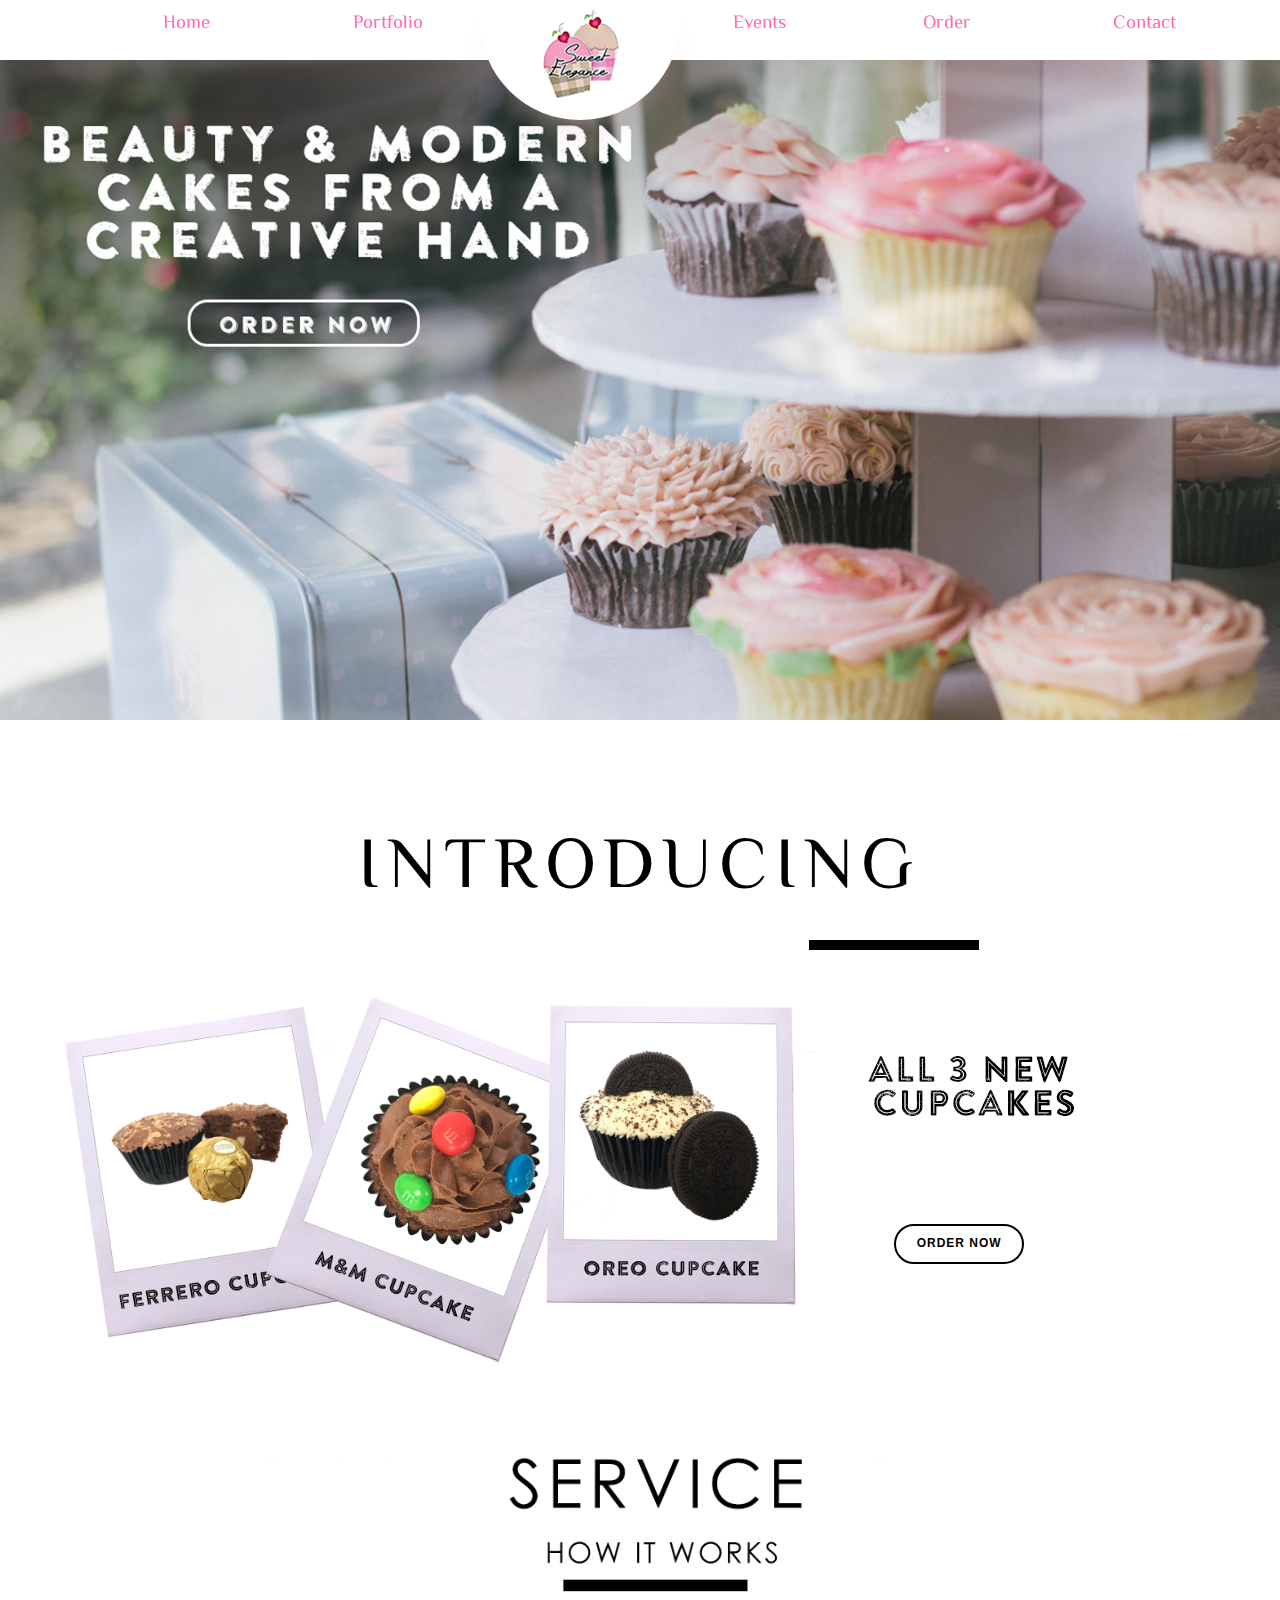
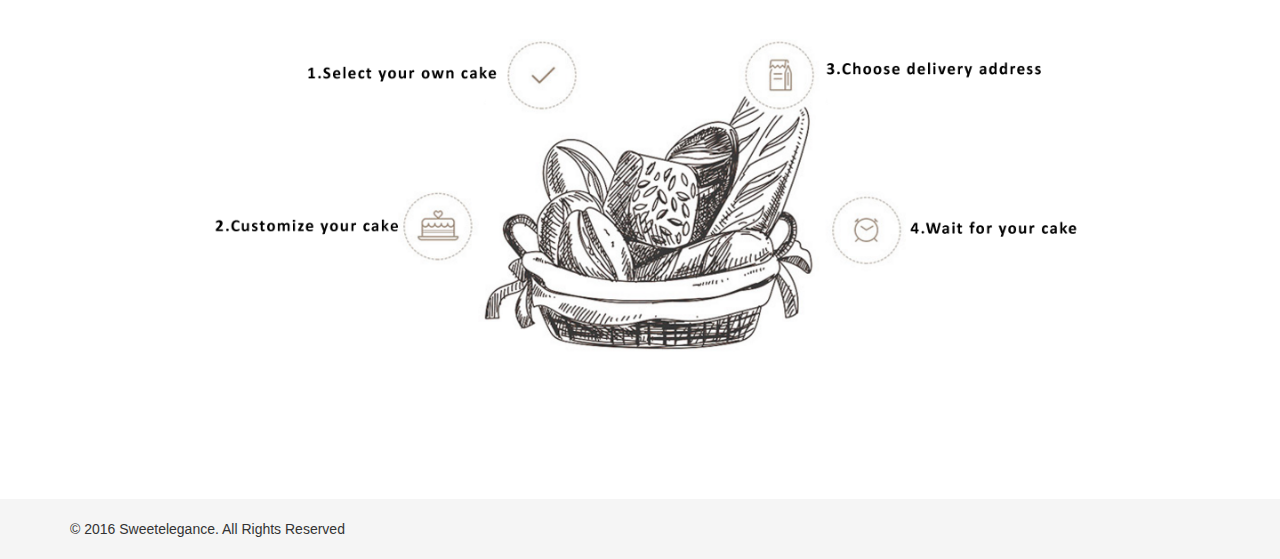
<file: index.html>
<!DOCTYPE html>
<html>
	<head>
		<title>Sweetelegance</title>
		<meta name="theme-color" content="#FF69B4" />
		<link rel="stylesheet" type="text/css" href="css/bootstrap.css">
		<link rel="stylesheet" type="text/css" href="css/my1.css">
		<meta name="viewport" content="width=device-width, initial-scale=1">
		<link rel="icon" href="img/favicon.ico" type="image/x-icon">
		<!-- <link href="css/logo-nav.css" rel="stylesheet"> -->
		<link href="https://fonts.googleapis.com/css?family=El+Messiri:600" rel="stylesheet">
	</head>
	<body>
		<div id="">
			<header>
				<nav class="navbar navbar-inverse navbar-fixed-top nvbr" role="navigation">
					<div class="container">
						<div class="navbar-header">
							<button type="button" class="navbar-toggle" data-toggle="collapse" data-target="#bs-example-navbar-collapse-1">
							<span class="sr-only">Toggle navigation</span>
							<span class="icon-bar"></span>
							<span class="icon-bar"></span>
							<span class="icon-bar"></span>
							</button>
						</div>
						<div class="collapse navbar-collapse" id="bs-example-navbar-collapse-1">
							<ul class="nav navbar-nav">
								<div class="container">
									<div class="col-md-2 col-sm-2 nav-padding">
										<li>
											<a class="nav-font" href="index.html">Home</a>
										</li>
									</div>
									<div class="col-md-2 col-sm-2 nav-padding">
										<li>
											<a class="nav-font" href="main/portfolio.html">Portfolio</a>
										</li>
									</div>
									<div class="col-md-2 col-sm-2 bool">
										<div id="circle">
											<div class="col-md-offset-3 logo">
												<img src="img/logo.png" alt="..." class="img-circle">
											</div>
										</div>
									</div>
									<div class="col-md-2 col-sm-2 nav-padding">
										<li>
											<a class="nav-font" href="main/event.html">Events</a>
										</li>
									</div>
									<div class="col-md-2 col-sm-2 nav-padding">
										<li>
											<a class="nav-font" href="main/card1.html">Order</a>
										</li>
									</div>
									<div class="col-md-2 col-sm-2 nav-padding">
										<li>
											<a class="nav-font" href="main/contact.html">Contact</a>
										</li>
									</div>
								</div>
							</ul>
						</div>
					</div>
				</nav>
			</header>
		</div>
		<div class="container-fluid nopadding">
			<div><img class="img-responsive" src="img/cchk.jpg"></div>
		</div>
		<!-- <div class="container-fluid nopadding">
			<div><img class="img-responsive" src="img/3newcup.jpg"></div>
		</div> -->
		
		<section id="intro">
			<div class="container-fluid">
				<div class="row">
					<div class="col-xs-10 col-md-10 col-md-offset-1 col-xs-offset-1 text-center">
						<h1 class="alg">INTRODUCING</h1>
					</div>
					
				</div>
				<div class="col-md-4 col-md-offset-7">
					<div class="bool" id="rectangle"></div>
				</div>
				<div class="row">
					<div class="wrapper">
						<div class="container-fluid">
							<div class="col-md-12">
								<div class="col-md-8">
									<img src="img/3newcup.jpg" class="img-responsive" alt="Responsive image">
								</div>
								<div class="col-md-3 cupnamealign">
									<div>
										<img src="img/3cuptag.jpg" class="img-responsive fixs" alt="Responsive image">
									</div>
									<div class="row">
										<div class="col-md-offset-2 cuporder">
											<a href="main/card1.html">
												<button id="button">ORDER NOW</button>
											</a>
										</div>
									</div>
								</div>
							</div>
						</div>
					</div>
				</div>
			</section>
			<br/>
			<br/>
			<br/>
			<div class="container-fluid bool">
				<div class="col-md-12 col-xs-12" style="padding-left: 20px;">
					<img src="img/lasthm.png" class="img-responsive" alt="Responsive image">
				</div>
			</div>
			<div class="bool1">
				<div id="box1"></div>
			</div>
			<!--[ footer ] -->
			<div id="footer">
				<div class="container">
					<p class="footer-block">© 2016 Sweetelegance. All Rights Reserved</p>
				</div>
				</div>			<!-- jQuery -->
				<script src="js/jquery.js"></script>
				<!-- Bootstrap Core JavaScript -->
				<script src="js/bootstrap.min.js"></script>
			</body>
		</html>
</file>
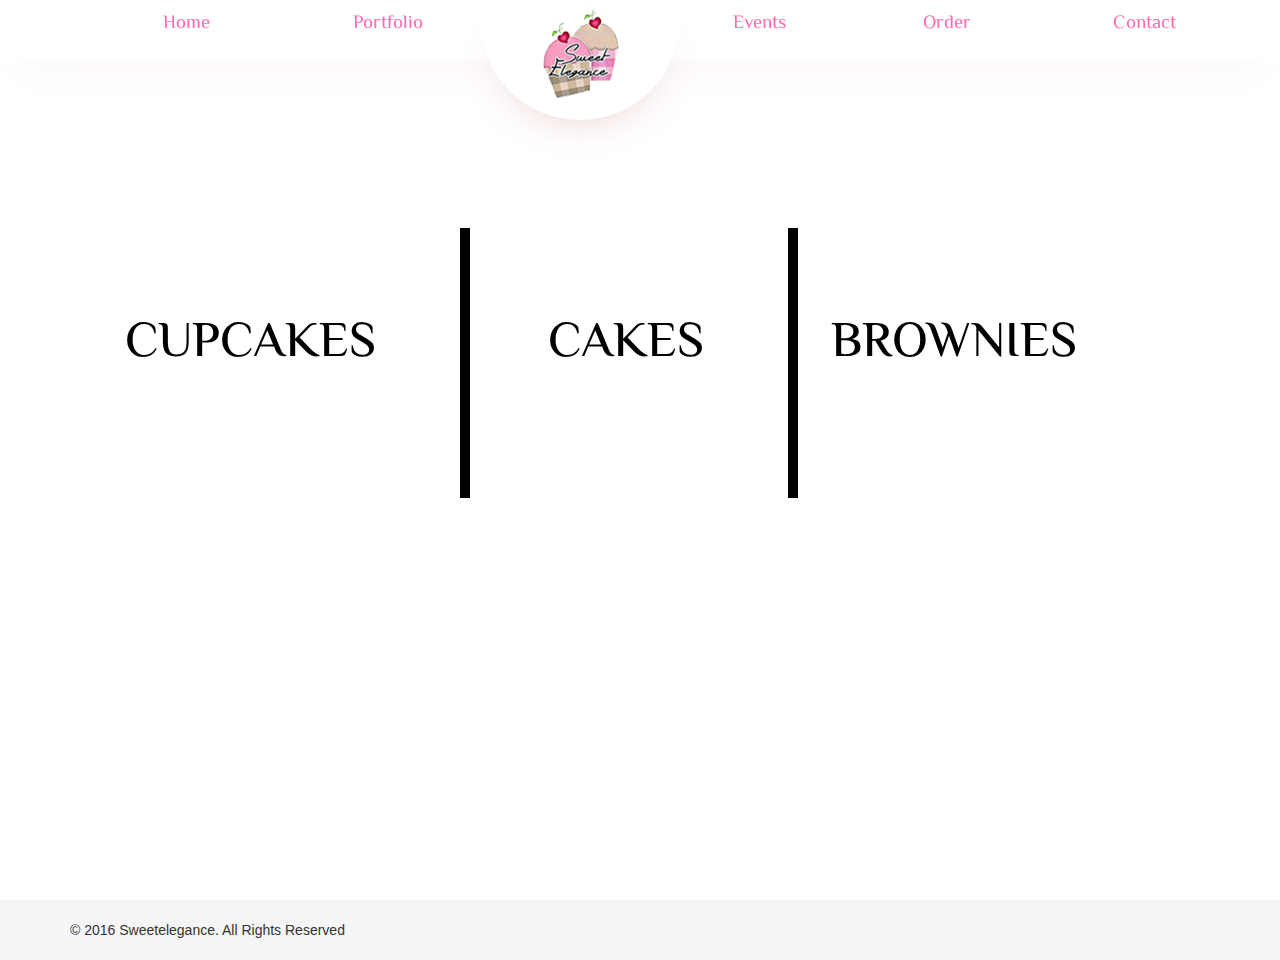
<file: main/card1.html>
<!DOCTYPE html>
<html>
	<head>
		<title>Card</title>
		<meta name="theme-color" content="#FF69B4" />
		<link rel="icon" href="../img/favicon.ico" type="image/x-icon">
		<link rel="stylesheet" type="text/css" href="../css/bootstrap.css">
		<link rel="stylesheet" href="../css/card.css">
		<link rel="stylesheet" type="text/css" href="../css/my1.css">
		<meta name="viewport" content="width=device-width, initial-scale=1">
		<!-- <link href="../css/logo-nav.css" rel="stylesheet"> -->
		<link href="https://fonts.googleapis.com/css?family=El+Messiri:600" rel="stylesheet">
	</head>
	<body>
		<div id="">
			<header>
				<nav class="navbar navbar-inverse navbar-fixed-top nvbr" role="navigation">
					<div class="container">
						<div class="navbar-header">
							<button type="button" class="navbar-toggle" data-toggle="collapse" data-target="#bs-example-navbar-collapse-1">
							<span class="sr-only">Toggle navigation</span>
							<span class="icon-bar"></span>
							<span class="icon-bar"></span>
							<span class="icon-bar"></span>
							</button>
						</div>
						<div class="collapse navbar-collapse" id="bs-example-navbar-collapse-1">
							<ul class="nav navbar-nav">
								<div class="container">
									<div class="col-md-2 col-sm-2 nav-padding">
										<li>
											<a class="nav-font" href="../index.html">Home</a>
										</li>
									</div>
									<div class="col-md-2 col-sm-2 nav-padding">
										<li>
											<a class="nav-font" href="portfolio.html">Portfolio</a>
										</li>
									</div>
									<div class="col-md-2 col-sm-2 bool">
										<div id="circle">
											<div class="col-md-offset-3 logo">
												<img src="../img/logo.png" alt="..." class="img-circle">
											</div>
										</div>
									</div>
									<div class="col-md-2 col-sm-2 nav-padding">
										<li>
											<a class="nav-font" href="event.html">Events</a>
										</li>
									</div>
									<div class="col-md-2 col-sm-2 nav-padding">
										<li>
											<a class="nav-font" href="card1.html">Order</a>
										</li>
									</div>
									<div class="col-md-2 col-sm-2 nav-padding">
										<li>
											<a class="nav-font" href="contact.html">Contact</a>
										</li>
									</div>
								</div>
							</ul>
						</div>
					</div>
				</nav>
			</header>
		</div>
		
		<div id="selectcake" class="container">
			<div style="padding-top: 20%;cursor: pointer;" class="row">
				<div class="col-xs-12 col-lg-4 text-center">
					<a href="product.html" style="text-decoration: none !important;"><h1 style="font-family: 'El Messiri', sans-serif;
						font-size: 50px;
						font-style: normal;
						font-variant: small-caps;
						line-height: 64px;
					color: black;"><br/>CUPCAKES</h1></a>
				</div>
				<div style="width: 3%;" class="bool xs-12 col-lg-1" >
					<div id="rec"  style="width: 10px;height:30vh;background-color: black;">
					</div>
				</div>
				<div class="col-xs-12 col-lg-3 text-center">
					<a href="product2.html" style="text-decoration: none !important;"><h1 style="font-family: 'El Messiri', sans-serif;
						font-size: 50px;
						font-style: normal;
						font-variant: small-caps;
						line-height: 64px;
					color: black;"><br/>CAKES</h1></a>
				</div>
				<div style="width: 3%;" class="bool xs-12 col-lg-1" >
					<div id="rec"  style="width: 10px;height:30vh;background-color: black;">
					</div>
				</div>
				<div class="col-xs-12 col-lg-3 text-center">
					<a href="product3.html" style="text-decoration: none !important;"><h1 style="font-family: 'El Messiri', sans-serif;
						font-size: 50px;
						font-style: normal;
						font-variant: small-caps;
						line-height: 64px;
					color: black;"><br/>BROWNIES</h1></a>
				</div>

			</div>
		</div>
		<!--[ footer ] -->
			<div id="footer">
				<div class="container">
					<p class="footer-block">© 2016 Sweetelegance. All Rights Reserved</p>
				</div>
				</div>			
				<!-- jQuery -->
				<script src="../js/jquery.js"></script>
				<!-- Bootstrap Core JavaScript -->
				<script src="../js/bootstrap.min.js"></script>
	</body>
</html>
</file>
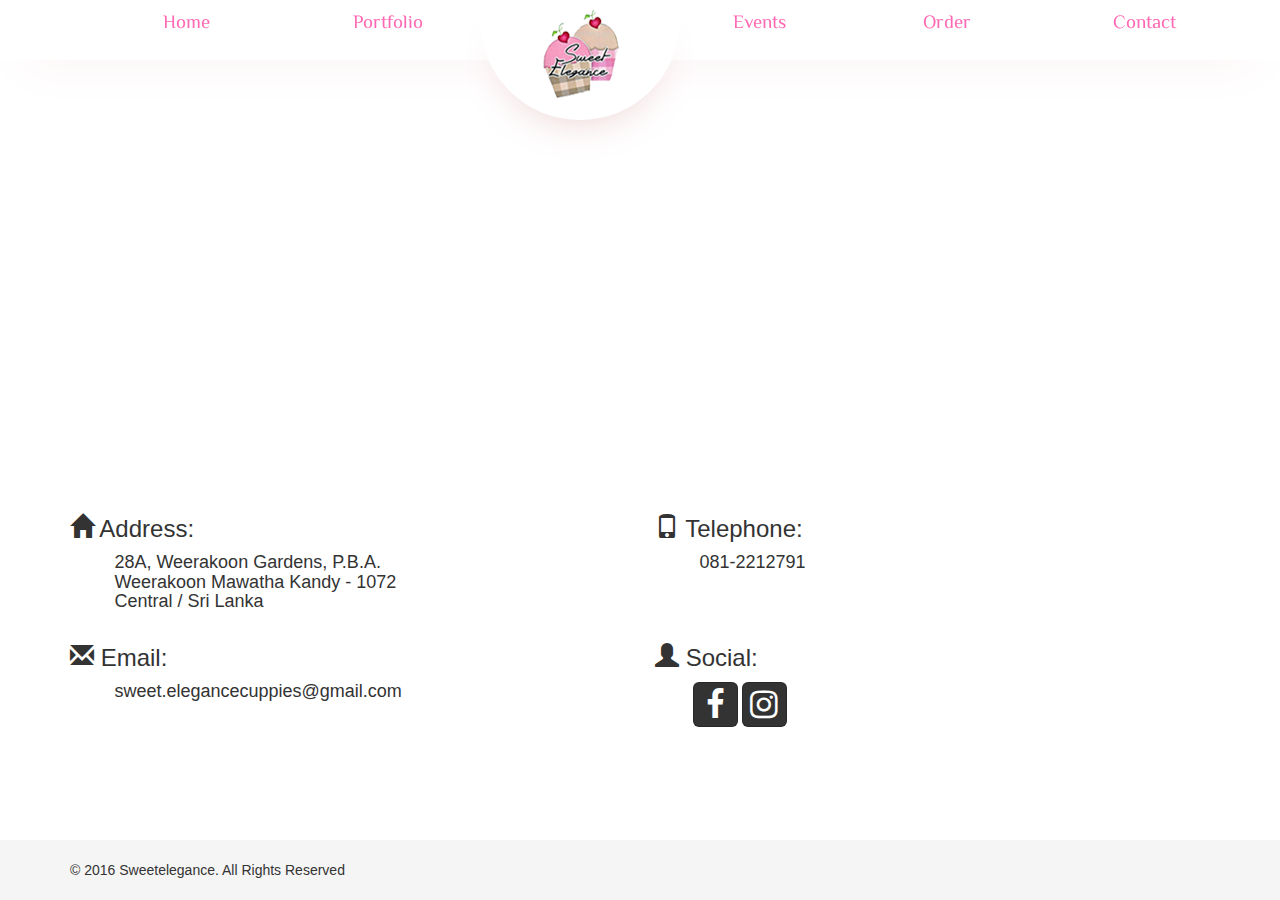
<file: main/contact.html>
<!DOCTYPE html>
<html>
	<head>
		<title>Contact</title>
		<meta name="theme-color" content="#FF69B4" />
		<link rel="icon" href="../img/favicon.ico" type="image/x-icon">
		<link rel="stylesheet" type="text/css" href="../css/bootstrap.css">
		<link rel="stylesheet" type="text/css" href="../css/my1.css">
		<link rel="stylesheet" type="text/css" href="../css/bootstrap-social.css">
		<link rel="stylesheet" type="text/css" href="../css/font-awesome.css">
		<meta name="viewport" content="width=device-width, initial-scale=1">
		<link href="https://fonts.googleapis.com/css?family=El+Messiri:600" rel="stylesheet">
		
	</head>
	<style>
		h1, .h1
		{
			font-size:24px !important;
		}
	</style>
	<body>
		<div id="">
			<header>
				<nav class="navbar navbar-inverse navbar-fixed-top nvbr" role="navigation">
					<div class="container">
						<div class="navbar-header">
							<button type="button" class="navbar-toggle" data-toggle="collapse" data-target="#bs-example-navbar-collapse-1">
							<span class="sr-only">Toggle navigation</span>
							<span class="icon-bar"></span>
							<span class="icon-bar"></span>
							<span class="icon-bar"></span>
							</button>
						</div>
						<div class="collapse navbar-collapse" id="bs-example-navbar-collapse-1">
							<ul class="nav navbar-nav">
								<div class="container">
									<div class="col-md-2 col-sm-2 nav-padding">
										<li>
											<a class="nav-font" href="../index.html">Home</a>
										</li>
									</div>
									<div class="col-md-2 col-sm-2 nav-padding">
										<li>
											<a class="nav-font" href="portfolio.html">Portfolio</a>
										</li>
									</div>
									<div class="col-md-2 col-sm-2 bool">
										<div id="circle">
											<div class="col-md-offset-3 logo">
												<img src="../img/logo.png" alt="..." class="img-circle">
											</div>
										</div>
									</div>
									<div class="col-md-2 col-sm-2 nav-padding">
										<li>
											<a class="nav-font" href="event.html">Events</a>
										</li>
									</div>
									<div class="col-md-2 col-sm-2 nav-padding">
										<li>
											<a class="nav-font" href="card1.html">Order</a>
										</li>
									</div>
									<div class="col-md-2 col-sm-2 nav-padding">
										<li>
											<a class="nav-font" href="contact.html">Contact</a>
										</li>
									</div>
								</div>
							</ul>
						</div>
					</div>
				</nav>
			</header>
		</div>
		<div style="padding-top: 3%;padding-right: 0px;padding-left: 0px;" class="col-lg-12">
			<iframe src="https://www.google.com/maps/embed?pb=!1m18!1m12!1m3!1d3957.263986736067!2d80.62868341477528!3d7.324217194714203!2m3!1f0!2f0!3f0!3m2!1i1024!2i768!4f13.1!3m3!1m2!1s0x3ae36809f3412181%3A0xa003814ba2151079!2s28+P+B+A+Weerakoon+Mawatha%2C+Kandy+20000%2C+Sri+Lanka!5e0!3m2!1sen!2slk!4v1485180231346" width="100%" height="450" frameborder="0" style="border:0"></iframe>
		</div>
		<div class="container">
			<div class="row">
				<div class="col-xs-12 col-sm-6 col-md-6 col-lg-6">
					<h1><span class="glyphicon glyphicon-home"></span> Address:<br/></h1>
					<h4 style="padding-left: 8%;width: 70%;">28A, Weerakoon Gardens, P.B.A. Weerakoon Mawatha
					Kandy - 1072
					Central / Sri Lanka</h4>
				</div>
				<div class="col-xs-12 col-sm-6 col-md-6 col-lg-6">
					<h1><span class="glyphicon glyphicon-phone"></span> Telephone:<br/></h1>
					<h4 style="padding-left: 8%;width: 70%;">081-2212791</h4>
				</div>
			</div>
			<div class="row">
				<div class="col-xs-12 col-sm-6 col-md-6 col-lg-6">
					<h1><span class="glyphicon glyphicon-envelope"></span> Email:<br/></h1>
					<h4 style="padding-left: 8%;width: 70%;">sweet.elegancecuppies@gmail.com </h4>
				</div>
				<div class="col-xs-12 col-sm-6 col-md-6 col-lg-6">
				<h1><span class="glyphicon glyphicon-user"></span> Social:
				</h1>
					<a class="btn btn-lg">
						<p><span class=""></span></p>
					</a>
					<a href="https://www.facebook.com/SEcupcakes/" class="btn btn-social-icon btn-lg btn-facebook">
						<p><span class="fa fa-facebook"></span></p>
					</a>					
					<a href="https://www.instagram.com/se_cupcakes/?hl=en" class="btn btn-social-icon btn-lg btn-instagram">
						<p><span class="fa fa-instagram"></span></p>
					</a>					
			</div>
		</div>
		</div>
		<!--[ footer ] -->
			<div id="footer">
				<div class="container">
					<p class="footer-block">© 2016 Sweetelegance. All Rights Reserved</p>
				</div>
				</div>			<!-- jQuery -->
				<script src="../js/jquery.js"></script>
				<!-- Bootstrap Core JavaScript -->
				<script src="../js/bootstrap.min.js"></script>
	</body>
</html>
</file>
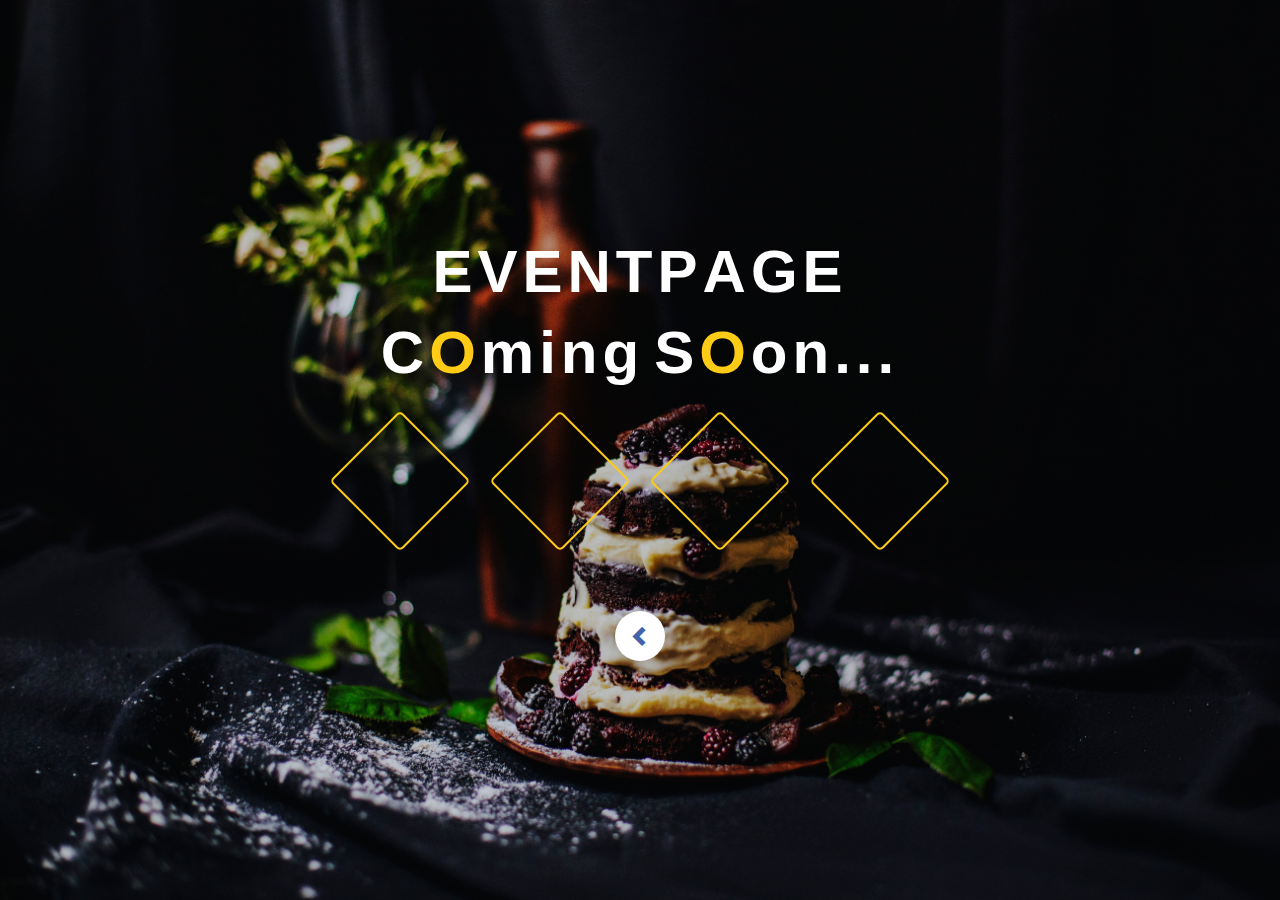
<file: main/event.html>
<!doctype html>
<html class="no-js" lang="">
    <head>
        <meta charset="utf-8">
        <meta http-equiv="x-ua-compatible" content="ie=edge">
        <title>Coming Soon Page</title>
        <meta name="description" content="">
        
        <!-- responsive viewport -->
        <meta name="viewport" content="width=device-width, initial-scale=1">

        <!-- fav icon here -->
        <link rel="icon" href="../img/favicon.ico" type="image/x-icon">
        
        <!-- bootstrap css -->
        <link rel="stylesheet" href="../css/bootstrap.min.css">
        
        <!--  CSS3 Animition css -->
        <link rel="stylesheet" href="../css/event/ain-css.css">
        
        <!-- style css -->
        <link rel="stylesheet" href="../css/event/style.css">
        
        <!-- responsive css -->
        <link rel="stylesheet" href="../css/event/responsive.css">
    </head>
    <body>
        <!-- Start Coming Soon Page One -->
        <div class="comming-soon-area text-center">
            <div class="display-table">
                <div class="display-table-cell">
                    <div class="container">
                        <div class="row">
                            <div class="col-md-12">
                                <div class="coming-text text-center">
                                    <h1> <em>E</em><em>V</em> <em>E</em> <em>N</em> <em>T</em> <em>P</em> <em>A</em> <em>G</em> <em>E</em> </h1>
                                    <h1>
                                    <em>C</em>
                                    <em class="planet left">O</em>
                                    <em>m</em>
                                    <em>i</em>
                                    <em>n</em>
                                    <em>g</em>
                                    <span class="space"></span>
                                    <em>S</em>
                                    <em class="planet right">O</em>
                                    <em>o</em>
                                    <em>n...</em>
                                    </h1>
                                </div>
                                <div class="countdown">
                                    <div class="simply-countdown-losange" id="simply-countdown-losange"></div>
                                </div>
                                <div class="social-icon text-center">
                                    <a href="../index.html"><i class="glyphicon glyphicon-chevron-left"></i></a>
                                </div>
                            </div>
                        </div>
                    </div>
                </div>
            </div>
        </div>
        <!-- End Coming Soon Page One -->
        
        <!-- Latest jQuery -->
        <script src="../js/event/jquery-1.11.3.min.js"></script>
        <script src="../js/event/modernizr-2.8.3.min.js"></script>
        
        <!-- Simple Counter jQuery -->
        <script src="../js/event/simplyCountdown.min.js"></script>
        
        <!-- Counter Active jQuery -->
        <script>
        var d = new Date(new Date().getTime() + 60 * 120 * 120 * 2000);
        //jQuery Counter
        $('#simply-countdown-losange').simplyCountdown({
        year: d.getFullYear(),
        month: d.getMonth() + 1,
        day: d.getDate(),
        enableUtc: false
        //year: 2015, // required
        // month: 6, // required
        //day: 30, // required
        /* Options here */
        });
        </script>
        
        <!-- bootstrap jQuery -->
        <script src="../js/event/bootstrap.min.js"></script>
        
        <!-- Theme jQuery -->
        <script src="../js/event/main.js"></script>
    </body>
</html>
</file>
<file: css/my1.css>
html
{
    position: relative;

    min-height: 100%;
}
html body
{
    margin-bottom: 60px;
}
html #footer
{
    position: absolute;
    bottom: 0;

    width: 100%;
    height: 60px;

    background-color: #f5f5f5;
}
html #footer .footer-block
{
    margin: 20px 0;
}


#main-container
{
    position: relative;

    overflow-x: hidden;

    width: 100%;
    max-width: 1200px;
    min-height: 100%;
    margin: 0 auto;

    background-color: #fff;
    box-shadow: 0 0 8px 0 rgba(0, 0, 0, .1);
}

.inner-container
{
    min-height: 800px;
    padding-top: 40px;
    padding-bottom: 40px;
    padding-left: 10px;
}

.pr-card
{
    max-width: 475px;
    margin: 0 auto;
    margin-bottom: 30px;

    background: #fff;
}

.bxsw-1x
{
    box-shadow: 0 40px 96px -21px rgba(0, 0, 0, .22);
}

.imgboxshadow
{
    margin-top: 110px;

    box-shadow: 0 0 29px 6px pink;
}

.pr-footer
{
    position: absolute
    bottom: 10px;
    left: 35%;
    ;
}

.pr-inner
{
    position: relative;

    height: 205px;
    padding: 10px 20px;
}

.title
{
    font-size: 18px;

    color: #f40fa7;
}

.container li a
{
    color: hotpink !important;
}

.desc
{
    font-size: 15px;

    color: #e74c3c;
}

.btn-order
{
    border-radius: 0 !important;
}

.nvbr
{
    height: 60px;

    border: 0 solid !important;
    background-color: white !important;
    box-shadow: 0 20px 46px -27px rgb(229, 191, 192);
}


.lol:hover
{
    box-shadow: 0 0 8px rgba(0, 0, 0, .6);
}


.nav-font
{
    font-family: 'El Messiri', sans-serif;
    font-size: 135%;

    color: Black !important;
}

.fz
{
    font-size: 16px !important;
    font-weight: 700;
}

#circle
{
    z-index: 1;
    /* border: 1px solid !important; */

    width: 200px;
    height: 120px;
    margin-right: 10px !important;

    border: 0 solid !important;
    -moz-border-radius: 50px;
    border-bottom-right-radius: 100px;
    border-bottom-left-radius: 100px;
    /* padding-right: 10px !important; */
    background: white;
    /* -webkit-border-radius: 50px; */
    /* border-radius: 100px; */
    box-shadow: 0 20px 46px -27px rgb(229, 191, 192);
}



.nav-padding
{
    padding-top: 10px;
    padding-right: 10px;
    padding-left: 78px;
}

@-webkit-keyframes hvr-ripple-in
{
    100%
    {
        top: 0;
        right: 0;
        bottom: 0;
        left: 0;

        opacity: 1;
    }
}

@keyframes hvr-ripple-in
{
    100%
    {
        top: 0;
        right: 0;
        bottom: 0;
        left: 0;

        opacity: 1;
    }
}

.hvr-ripple-in
{
    position: relative;

    display: inline-block;

    -webkit-transform: translateZ(0);
            transform: translateZ(0);
    vertical-align: middle;

    box-shadow: 0 0 1px rgba(0, 0, 0, 0);

    -webkit-backface-visibility: hidden;
            backface-visibility: hidden;
    -moz-osx-font-smoothing: grayscale;
}
.hvr-ripple-in:before
{
    position: absolute;
    top: -12px;
    right: -12px;
    bottom: -12px;
    left: -12px;

    content: '';
    -webkit-animation-duration: 1s;
            animation-duration: 1s;

    opacity: 0;
    border: #e1e1e1 solid 4px;
}
.hvr-ripple-in:hover:before,
.hvr-ripple-in:focus:before,
.hvr-ripple-in:active:before
{
    -webkit-animation-name: hvr-ripple-in;
            animation-name: hvr-ripple-in;
}

.txtbxqty
{
    width: 60px;
}

.nopadding
{
    width: 100%;
    margin: 0 !important;
    padding: 0 !important;
}

@import url('https://fonts.googleapis.com/css?family=Muli');
@import url('https://fonts.googleapis.com/css?family=El+Messiri:400,600');

.alg
{
    font-family: 'El Messiri', sans-serif;
    font-size: 72px;
    font-weight: 400;
    font-style: normal;
    font-variant: normal;
    line-height: 60px  ;

    padding-top: 100px;

    letter-spacing: 8px;

    color: black;
}

#box1
{
    width: 700px;
    height: 100px;
    margin-top: 100px;

    opacity: 1;
    background: black;
}

.bool
{
    display: visible;
}

.bool1
{
    display: none;
    visibility: hidden;
}

.cupnamealign
{
    padding-top: 100px;
}

.cuporder
{
    padding-top: 100px;
}

.logo
{
    padding-top: 7px;
    padding-left: 7px;
}

#rectangle
{
    width: 170px;
    height: 10px;
    margin-top: 30px;
    margin-left: 50px;

    background: black;
}

.wrapper
{
    /*margin-top: 25px;*/
    position: relative;

    display: inline-block;
}

.wrapper img
{
    max-width: 100%;
}

.wrapper .overlay
{
    position: absolute;
    top: 0;
    left: 0;

    width: 100%;
    height: 100%;

    color: white;
}

#box2
{
    width: 300px;
    height: 625px;
    margin-top: 100px;

    opacity: 1;
    background: white;
}

.fixs
{
    margin-right: 100px;
}


button
{
    font-size: 12px;
    font-weight: bold;

    width: 130px;
    height: 40px;

    cursor: pointer;
    -webkit-transition: all .25s ease;
            transition: all .25s ease;
    text-align: center;
    letter-spacing: 1px;

    color: black;
    border: 2px solid black;
    border-radius: 40px;
    outline: none;
    background: #fff;
    text-shadow: 0;
}
button:hover
{
    color: white;
    border: 2px solid #f7cac9;
    background: #f7cac9;
}
button:active
{
    letter-spacing: 2px;
}
button:after
{
    content: '';
}

/*// body
// {
//    background-image: url("../img/landingpic1.png");

//    background-repeat : no-repeat;

//    background-size : cover;
// }*/

#exTab1 .tab-content
{
    padding: 5px 15px;

    color: white;
    background-color: #428bca;
}

#exTab1 .nav-pills > li > a
{
    border-radius: 0;
}

.portfolio-landing
{
    position: absolute;
    z-index: -100;
}

.portfolio-land-txt
{
    padding-top: 12%;
}

#port-landing
{
    width: 100%;
    height: 100vh;

    background-image: url(../img/hero2.jpg);
    background-repeat: no-repeat;
    -webkit-background-size: cover;
       -moz-background-size: cover;
         -o-background-size: cover;
            background-size: cover;
}

#port-landing div h1
{
    font-family: 'El Messiri', sans-serif;
    font-weight: 400;
    font-style: normal;
    font-variant: normal;

    color: #eee;
}

#port-landing div h4
{
    font-family: 'El Messiri', sans-serif;
    font-weight: 400;
    font-style: normal;
    font-variant: normal;

    color: #eee;
}



#about-port
{
    width: 100%;

    background-image: url(../img/wall.jpg);
    background-repeat: no-repeat;
    background-attachment: fixed;
    -webkit-background-size: cover;
       -moz-background-size: cover;
         -o-background-size: cover;
            background-size: cover;
}

#about-port div h3
{
    font-family: 'El Messiri', sans-serif;
    font-size: 24px;
    font-style: normal;
    font-variant: small-caps;
    line-height: 34px;

    color: #eee;
}
/*.pickgradient {
  display:inline-block;
  background: -moz-linear-gradient(right, rgba(0,0,0,0) 28%,#f7cac9 116%); 
  background:-webkit-linear-gradient(right, rgba(0,0,0,0) 28%,#f7cac9 116%); 
  background: -o-linear-gradient(right, rgba(0,0,0,0) 28%,#f7cac9 116%);
  background: -ms-linear-gradient(right, rgba(0,0,0,0) 28%,#f7cac9 116%); 
  background: linear-gradient(right, rgba(0,0,0,0) 28%,#f7cac9 116%); 
} */

.about-img
{
    border-radius: 15px;
    background-image: url('../img/blackboard.jpg');
}

.vcenter
{
    padding-top: 10%;
    padding-bottom: 10%;
}

.center-block
{
    display: block;

    margin-right: auto;
    margin-left: auto;
}

#selectcake
{
    height: 100vh;
}

#selectcake h1:hover
{
    color: pink !important;
}

#products div h1
{
    font-family: 'El Messiri', sans-serif;
    font-size: 50px;
    font-style: normal;
    font-variant: small-caps;
    line-height: 64px;

    color: #333;
}

#map
{
    width: 100%;
    height: 600px;
}


.hovereffect {
  width: 100%;
  height: 100%;
  float: left;
  overflow: hidden;
  position: relative;
  text-align: center;
  cursor: default;
}

.hovereffect .overlay {
  width: 100%;
  height: 100%;
  position: absolute;
  overflow: hidden;
  top: 0;
  left: 0;
}

.hovereffect img {
  display: block;
  position: relative;
  -webkit-transition: all 0.4s ease-in;
  transition: all 0.4s ease-in;
}

.hovereffect:hover img {
  filter: url('data:image/svg+xml;charset=utf-8,<svg xmlns="http://www.w3.org/2000/svg"><filter id="filter"><feColorMatrix type="matrix" color-interpolation-filters="sRGB" values="0.2126 0.7152 0.0722 0 0 0.2126 0.7152 0.0722 0 0 0.2126 0.7152 0.0722 0 0 0 0 0 1 0" /><feGaussianBlur stdDeviation="3" /></filter></svg>#filter');
  filter: grayscale(1) blur(3px);
  -webkit-filter: grayscale(1) blur(3px);
  -webkit-transform: scale(1.2);
  -ms-transform: scale(1.2);
  transform: scale(1.2);
}

.hovereffect h2 {
  text-transform: uppercase;
  text-align: center;
  position: relative;
  font-size: 17px;
  padding: 10px;
  background: rgba(0, 0, 0, 0.6);
}

.hovereffect a.info {
  display: inline-block;
  text-decoration: none;
  padding: 7px 14px;
  border: 1px solid #fff;
  margin: 50px 0 0 0;
  background-color: transparent;
}

.hovereffect a.info:hover {
  box-shadow: 0 0 5px #fff;
}

.hovereffect a.info, .hovereffect h2 {
  -webkit-transform: scale(0.7);
  -ms-transform: scale(0.7);
  transform: scale(0.7);
  -webkit-transition: all 0.4s ease-in;
  transition: all 0.4s ease-in;
  opacity: 0;
  filter: alpha(opacity=0);
  color: #fff;
  text-transform: uppercase;
}

.hovereffect:hover a.info, .hovereffect:hover h2 {
  opacity: 1;
  filter: alpha(opacity=100);
  -webkit-transform: scale(1);
  -ms-transform: scale(1);
  transform: scale(1);
}







/*MEDIA QUERIES*/

@media only screen
  and (max-device-width: 796px)
  and (-webkit-min-device-pixel-ratio: 2)
{
    .center-block
    {
        display: block;

        width: 50%;
        margin-right: auto;
        margin-left: auto;
    }
    .about-img
    {
        border-radius: 0;
        background-image: url('../img/blackboard.jpg');
    }
    .vcenter
    {
        padding-top: 0;
        padding-bottom: 10%;
    }
    #map
    {
        width: 100%;
        height: 600px;
    }
}

/*mobile*/
@media only screen and (max-width: 500px)
{
    #box1
    {
        width: auto;
    }

    .cupnamealign
    {
        padding-top: none;
        padding-left: 15%;
    }
    .cuporder
    {
        padding: none;
        padding-left: 23%;
    }
    .bool
    {
        display: none;
    }

    .logo
    {
        padding-top: 7px;
        padding-left: 50px;
    }

    .nvbr
    {
        height: 53px;
        margin: none !important;

        opacity: .8;
        border: 0 solid !important;
        border: none !important;
        background-color: black !important;
        box-shadow: 0 20px 46px -27px rgb(229, 191, 192);
    }

    .navbar-toggle
    {
        width: 42px;
        height: 35px;
        margin: none !important;

        opacity: .5;
        border: none !important;
        background-color: black !important;
    }

    .alg
    {
        font-family: 'El Messiri', sans-serif;
        font-size: 32px;
        font-weight: 200;
        font-style: normal;
        font-variant: normal;
        line-height: 60px  ;

        margin: 0;
        padding-top: 100px;

        letter-spacing: 8px;

        color: black;
    }

    .bool1
    {
        display: flex;
        visibility: visible;
    }

    .nav
    {
        position: right;

        width: auto;

        text-align: right;

        opacity: 1;
        background-color: white;
    }


    #port-landing
    {
        width: 100%;
        height: 100%;

        background: /* top, transparent #151515, faked with gradient */ linear-gradient( rgba(0, 0, 0, .45), rgba(3, 3, 3, .45) ), /* bottom, image */ url(../img/hero2.jpg);
        background-repeat: no-repeat;
        -webkit-background-size: cover;
           -moz-background-size: cover;
             -o-background-size: cover;
                background-size: cover;
    }

    #port-landing div h4
    {
        font-family: 'El Messiri', sans-serif;
        font-weight: 400;
        font-style: normal;
        font-variant: normal;

        color: #eee;
    }
}



/*tab*/
@media only screen
  and (min-device-width: 768px)
  and (max-device-width: 1024px)
  and (-webkit-min-device-pixel-ratio: 1)
{
    #box1
    {
        width: auto;
    }

    .cupnamealign
    {
        width: auto;
        margin: none;
        padding: none;
        padding-left: 35%;
    }
    .cuporder
    {
        width: auto;
        margin-top: none;
        padding-top: none;
        padding-left: 13%;
    }
    .bool
    {
        display: none;
    }

    .logo
    {
        padding-top: 7px;
        padding-left: 28%;
    }
}
</file>
<file: css/card.css>
.block {
	display: block;
	position: relative;
	width: 295px;
	border-radius: 5px;
	background: #fff;
	box-shadow: 0 1px 2px rgba(0, 0, 0, .2);
}

.product {
	display: block;
	position: relative;
}

.product img {
	width: 100%;
	border-top-left-radius: 5px;
	border-top-right-radius: 5px;
}

.info {
	display: block;
	position: relative;
	padding: 20px;
}

.wt-overlay {
	display: block;
	position: absolute;
	left: 0;
	top: 0;
	width: 100%;
	height: 100%;
	background: rgba(255, 255, 255, .5);
	opacity: 0;
	-webkit-transition: opacity .25s ease-in;
	-ms-transition: opacity .25s ease-in;
	-moz-transition: opacity .25s ease-in;
	-o-transition: opacity .25s ease-in;
	transition: opacity .25s ease-in;
}

.product:hover .wt-overlay,
.product:hover a {
	opacity: 1;
}

.wt-overlay a {
	display: block;
	position: absolute;
	left: 50px;
	width: 155px;
	border-radius: 2px;
	padding: 15px 10px 15px 65px;
	font-family: Helvetica, sans-serif;
	text-transform: uppercase;
	color: #fff;
	text-decoration: none;
	opacity: 0;
}

.info::after {
	display: block;
	position: absolute;
	top: -8px;
	left: 23px;
	content: "";
	width: 15px;
	height: 15px;
	background: #fff;
	-webkit-transform: rotate(45deg);
	-ms-transform: rotate(45deg);
	-moz-transform: rotate(45deg);
	-o-transform: rotate(45deg);
	transform: rotate(45deg);
}

.info h4 {
	position: relative;
	padding: 0 0 20px 0;
	margin: 0 0 20px 0;
	font-family: "Open Sans", sans-serif;
	font-weight: 700;
	font-size: 19px;
	line-height: 25px;
	color: #372f2b;
	letter-spacing: -1px;
}

.info h4::after {
	display: block;
	position: absolute;
	bottom: 0px;
	content: "";
	width: 40px;
	height: 2px;
	background: #3b86c4;
}

.info .description {
	display: block;
	padding-bottom: 20px;
	font-family: "Open Sans", sans-serif;
	font-size: 14px;
	font-weight: 600;
	color: #5f5f5f;
}

.info .price {
	font-family: "Open Sans", Helvetica, Arial, sans-serif;
	font-size: 24px;
	font-weight: 700;
	color: #372f2b;
	line-height: 26px;
}
</file>
<file: css/event/ain-css.css>
html::before,
html::after,
body::before,
body::after {
  content: "";
  position: absolute;
  top: 0;
  left: 0;
  display: block;
  width: .5px;
  height: .5px;
  border-radius: 50%;
  color: transparent;
}

h1 {
  display: flex;
  justify-content: center;
    color: #fff;
}

em {
  font-family: 'Josefin Sans', sans-serif;
  font-size: 60px;
    font-style: normal;
    letter-spacing: 5px;
}

em.planet {
  -webkit-animation: planet-rotate 4s linear infinite;
  animation: planet-rotate 4s linear infinite;
  position: relative;
}

em.planet::before {
  content: "";
  position: absolute;
  top: -.5px;
  left: 3.5px;
}

em.planet.left {
  -webkit-transform-origin: 40px 5px;
  transform-origin: 40px 5px;
    color: #fecb16;
}

em.planet.right {
  -webkit-transform-origin: -20px 5px;
  transform-origin: -20px 5px;
    color: #fecb16;
}
span.space{
    margin: 0px 5px;
}
@-webkit-keyframes planet-rotate {
  to {
    -webkit-transform: rotate(1turn);
  }
}

@keyframes planet-rotate {
  to {
    transform: rotate(1turn);
  }
}
</file>
<file: css/event/style.css>
/*===============================

Template Name: Coming Soon Page
Author: DevItems
Author URI: www.devitems.com
Version: 1.0
    
--------------------------------
    
CSS INDEX
=========

1. Base CSS

================================*/


/* =============================
1. Base CSS
2. Counter CSS
3. Comming Soon Area
4. CSS3 Animition
================================*/
.floatleft {
	float: left 
}
.floatright { 
	float: right 
}
.alignleft {
    float: left;
    margin-right: 15px;
}
.alignright {
    float: right;
    margin-left: 15px;
}
.aligncenter {
    display: block;
    margin: 0 auto 15px;
}
a:focus { 
	outline: 0px solid 
}
img {
    max-width: 100%;
    height: auto;
}
.fix { 
	overflow: hidden 
}
h1,
h2,
h3,
h4,
h5,
h6 {
    margin: 0 0 15px;
    font-weight: 700;
}
html,
body {
	height: 100%; 
}
body{
    font-size: 14px;
}
html::before,
html::after,
body::before,
body::after {
  content: "";
  position: absolute;
  top: 0;
  left: 0;
  display: block;
  width: .5px;
  height: .5px;
  border-radius: 50%;
  color: transparent;
}
a, a:hover, a:focus { 
	-webkit-transition:all 0.4s ease 0s;
	-moz-transition:all 0.4s ease 0s;
	-o-transition:all 0.4s ease 0s;
	transition:all 0.4s ease 0s;
    text-decoration: none;
    outline: none;
}

/* =============================
2. Counter CSS
================================*/

.simply-countdown-losange {
    display: table;
    font-family: "Arial",sans-serif;
    overflow: visible;
    text-transform: uppercase;
    margin: 0 auto;
}
.simply-countdown-losange > .simply-section {
    -moz-box-align: center;
    -moz-box-pack: center;
    align-items: center;
    border: 2px solid #fecb16;
    border-radius: 5px;
    display: flex;
    float: left;
    height: 100px;
    justify-content: center;
    margin: 30px;
    transform: rotate(45deg);
    width: 100px;
}
.simply-countdown-losange > .simply-section > div {
    transform: rotate(-45deg);
}
.simply-countdown-losange > .simply-section > div .simply-amount, .simply-countdown-losange > .simply-section > div .simply-word {
    color: #fff;
    display: block;
    font-weight: bold;
    text-align: center;
    font-size: 17px;
}

/* =============================
2. Comming Soon Area
================================*//
.coming-text{
    margin-bottom: 50px;
}
.coming-text h2{
    font-size: 60px;
    color: #fff;
    font-weight: 700;
    text-transform: capitalize;
}
.coming-text p{
    text-transform: capitalize;
    font-size: 20px;
    font-style: italic;
    color: #fecb16;
}
.comming-soon-area, .display-table{
    background-image: url(../../img/img.jpg);
    background-position: center center;
    background-repeat: no-repeat;
    background-size: cover;
    height: 100%;
}
.display-table{
    display: table;
    height: 100%;
    width: 100%;
}
.display-table-cell{
    vertical-align: middle;
    display: table-cell;
}
.social-icon{
    margin-top: 50px;
}
.social-icon a {
  background-color: #fff;
  border-radius: 100%;
  display: inline-block;
  font-size: 21px;
  height: 50px;
  line-height: 53px;
  margin: 0 5px;
  transition: all 0.4s ease 0s;
  width: 50px;
  color: #4264AA;
}
.social-icon a:hover, .social-icon a.one:hover, .social-icon a.two:hover{
  background-color: #fecb16;
  color: #fff;
}
.social-icon a.one{
  color: #6CB7F0;
}
.social-icon a.two{
  color: #CC181E;
}


/* =============================
4. CSS3 Animition
================================*/
h1 {
  display: flex;
  justify-content: center;
    color: #fff;
}
em {
  font-family: 'Josefin Sans', sans-serif;
  font-size: 60px;
    font-style: normal;
    letter-spacing: 5px;
}
em.planet {
  -webkit-animation: planet-rotate 4s linear infinite;
  animation: planet-rotate 4s linear infinite;
  position: relative;
}
em.planet::before {
  content: "";
  position: absolute;
  top: -.5px;
  left: 3.5px;
}
em.planet.left {
  -webkit-transform-origin: 40px 5px;
  transform-origin: 40px 5px;
    color: #fecb16;
}
em.planet.right {
  -webkit-transform-origin: -20px 5px;
  transform-origin: -20px 5px;
    color: #fecb16;
}
span.space{
    margin: 0px 5px;
}
@-webkit-keyframes planet-rotate {
  to {
    -webkit-transform: rotate(1turn);
  }
}

@keyframes planet-rotate {
  to {
    transform: rotate(1turn);
  }
}
</file>
<file: css/event/responsive.css>
/*Medium Screen*/

@media only screen and (min-width: 992px) and (max-width: 1199px) {}
/*Tablet Screen:768px*/

@media only screen and (min-width: 768px) and (max-width: 991px) {

    
}
/*Mobile Layout:320px*/

@media only screen and (max-width: 767px) {
    .container {
        width: 300px;
    }
    em {
  font-size: 20px;
        margin-top: 20px;
}
    .simply-countdown-losange > .simply-section{float: none;}
}
/*Width Mobile Layout:480px*/

@media only screen and (min-width: 480px) and (max-width: 767px) {
    .container {
        width: 450px;
    }
}
</file>
<file: css/logo-nav.css>
/*
 * Start Bootstrap - Logo Nav (http://startbootstrap.com/)
 * Copyright 2013-2016 Start Bootstrap
 * Licensed under MIT (https://github.com/BlackrockDigital/startbootstrap/blob/gh-pages/LICENSE)
 */

// body {
//     padding-top: 70px;
// }

.navbar-fixed-top .nav {
    padding: 15px 0;
}

.navbar-fixed-top .navbar-brand {
    padding: 0 15px;
}

// @media(min-width:768px) {
//     body {
//         padding-top: 100px; 
//     }

    .navbar-fixed-top .navbar-brand {
        padding: 15px 0;
    }
}
</file>
